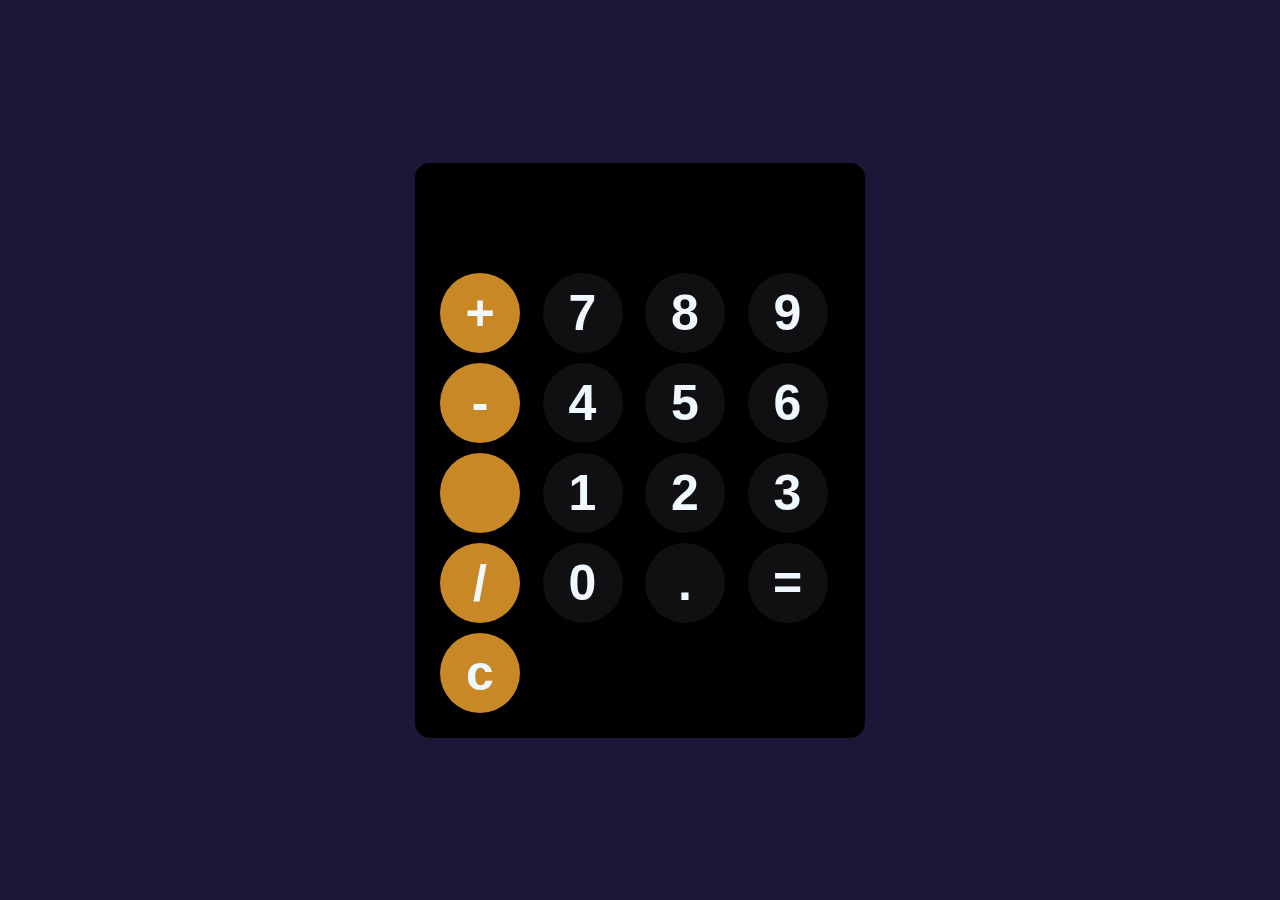
<file: CodSoft Internship/Task3/index.html>
<!DOCTYPE html>
<html lang="en">
  <head>
    <meta charset="UTF-8" />
    <meta name="viewport" content="width=device-width, initial-scale=1.0" />
    <title>CALCULATOR</title>
    <link rel="stylesheet" href="style.css" />
  </head>
  <body>
    <div id="calculator">
      <input id="display" readonly />
      <div id="keys">
        <button onclick="appendToDisplay('+')" class="operator">+</button>
        <button onclick="appendToDisplay('7')">7</button>
        <button onclick="appendToDisplay('8')">8</button>
        <button onclick="appendToDisplay('9')">9</button>
        <button onclick="appendToDisplay('-')" class="operator">-</button>
        <button onclick="appendToDisplay('4')">4</button>
        <button onclick="appendToDisplay('5')">5</button>
        <button onclick="appendToDisplay('6')">6</button>
        <button onclick="appendToDisplay('')" class="operator"></button>
        <button onclick="appendToDisplay('1')">1</button>
        <button onclick="appendToDisplay('2')">2</button>
        <button onclick="appendToDisplay('3')">3</button>
        <button onclick="appendToDisplay('/')" class="operator">/</button>
        <button onclick="appendToDisplay('0')">0</button>
        <button onclick="appendToDisplay('.')">.</button>
        <button onclick="calculate()">=</button>
        <button onclick="clearDisplay()" class="operator">c</button>
      </div>
    </div>
    <script src="script.js"></script>
  </body>
</html>
</file>
<file: CodSoft Internship/Task3/style.css>
button {
  width: 80px;
  height: 80px;
  border-radius: 50px;
  border: white;
  background-color: rgb(16, 16, 18);
  color: aliceblue;
  font-size: 50px;
  font-weight: bold;
  cursor: pointer;
}
#keys {
  display: grid;
  grid-template-columns: repeat(4, 1fr);
  gap: 10px;
  padding: 25px;
}
#calculator {
  font-family: Arial, sans-serif;
  background-color: black;
  border-radius: 15px;
  max-width: 450px;
  overflow: hidden;
}
#display {
  width: 100%;
  padding: 20px;
  font-size: 40px;
  text-align: left;
  border: none;
  background-color: black;
  color: white;
}
body {
  margin: 0;
  display: flex;
  justify-content: center;
  align-items: center;
  height: 100vh;
  background-color: rgb(27, 24, 55);
}
button:hover {
  background-color: rgb(80, 75, 65);
}
button:active {
  background-color: rgb(80, 75, 75);
}
.operator {
  background-color: rgb(201, 136, 38);
}
.operator:hover {
  background-color: rgb(255, 213, 155);
}
.operator:active {
  background-color: rgb(229, 187, 136);
}
</file>
